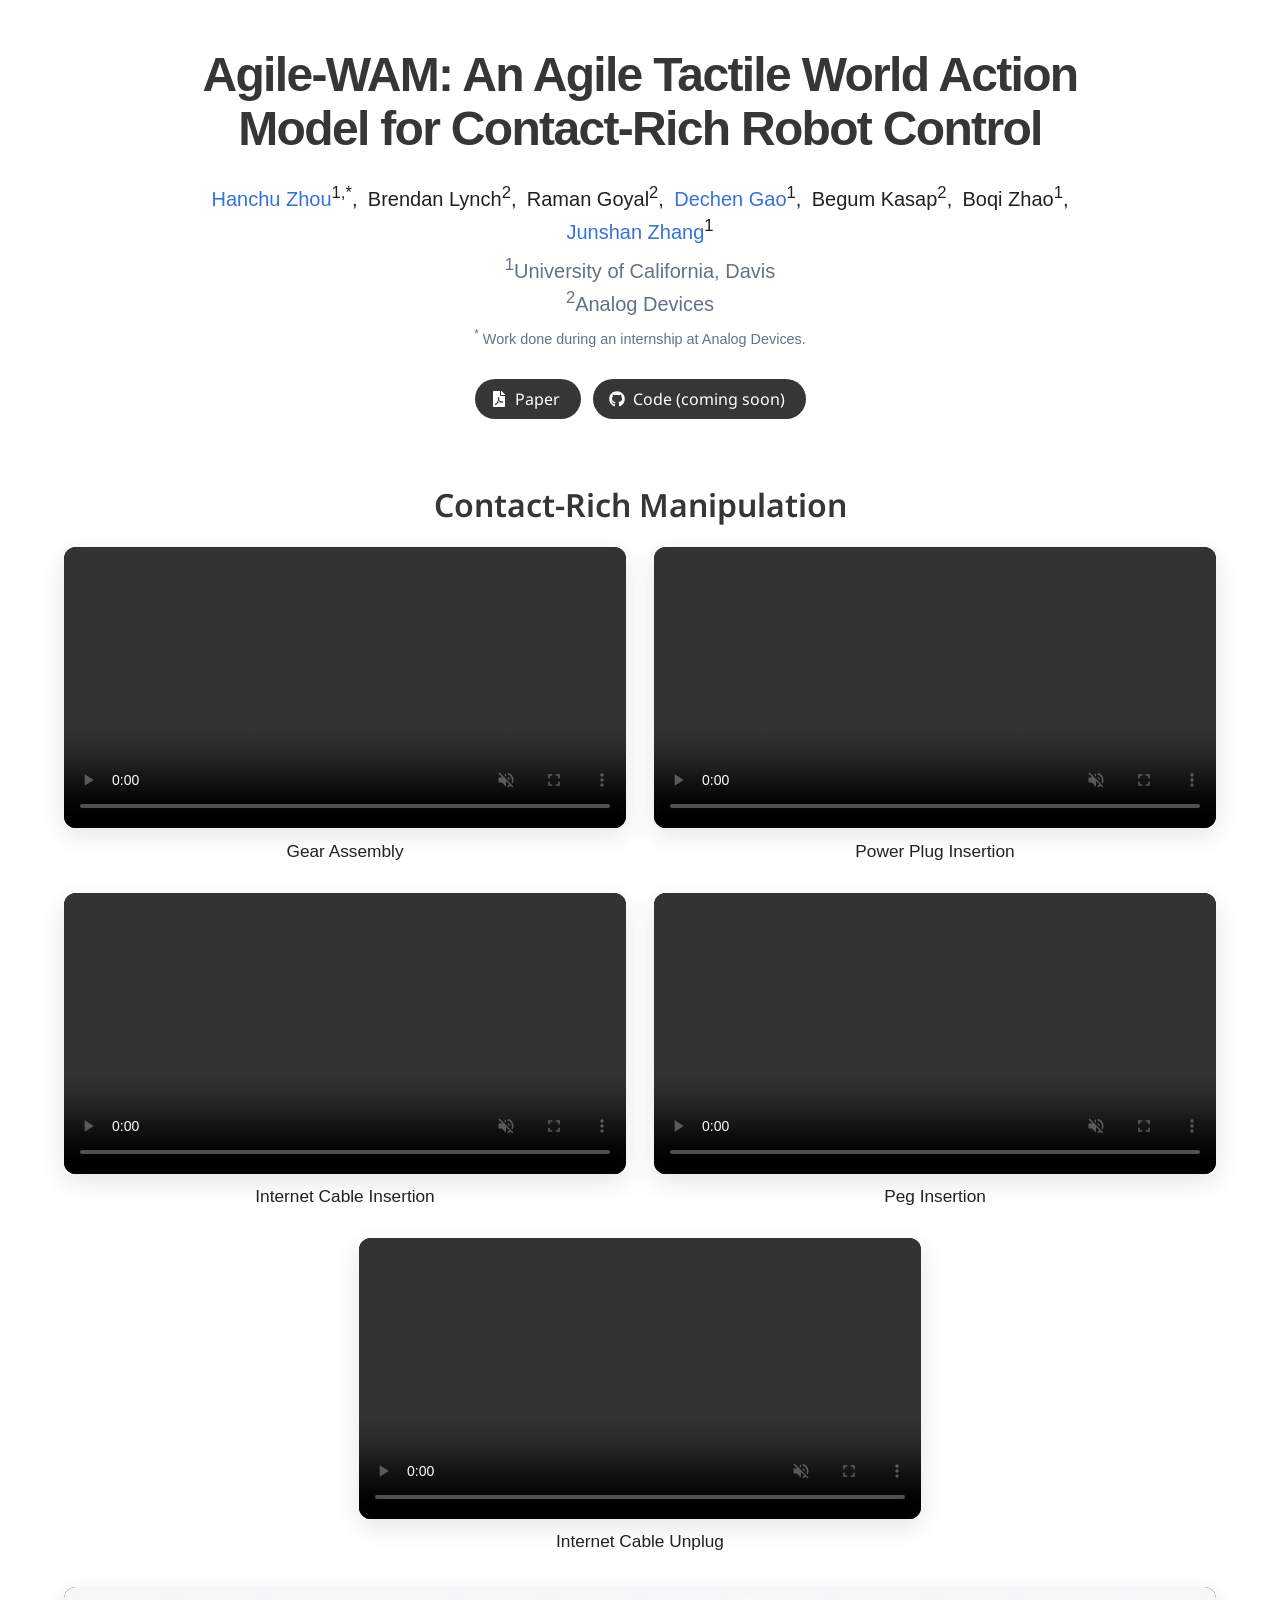
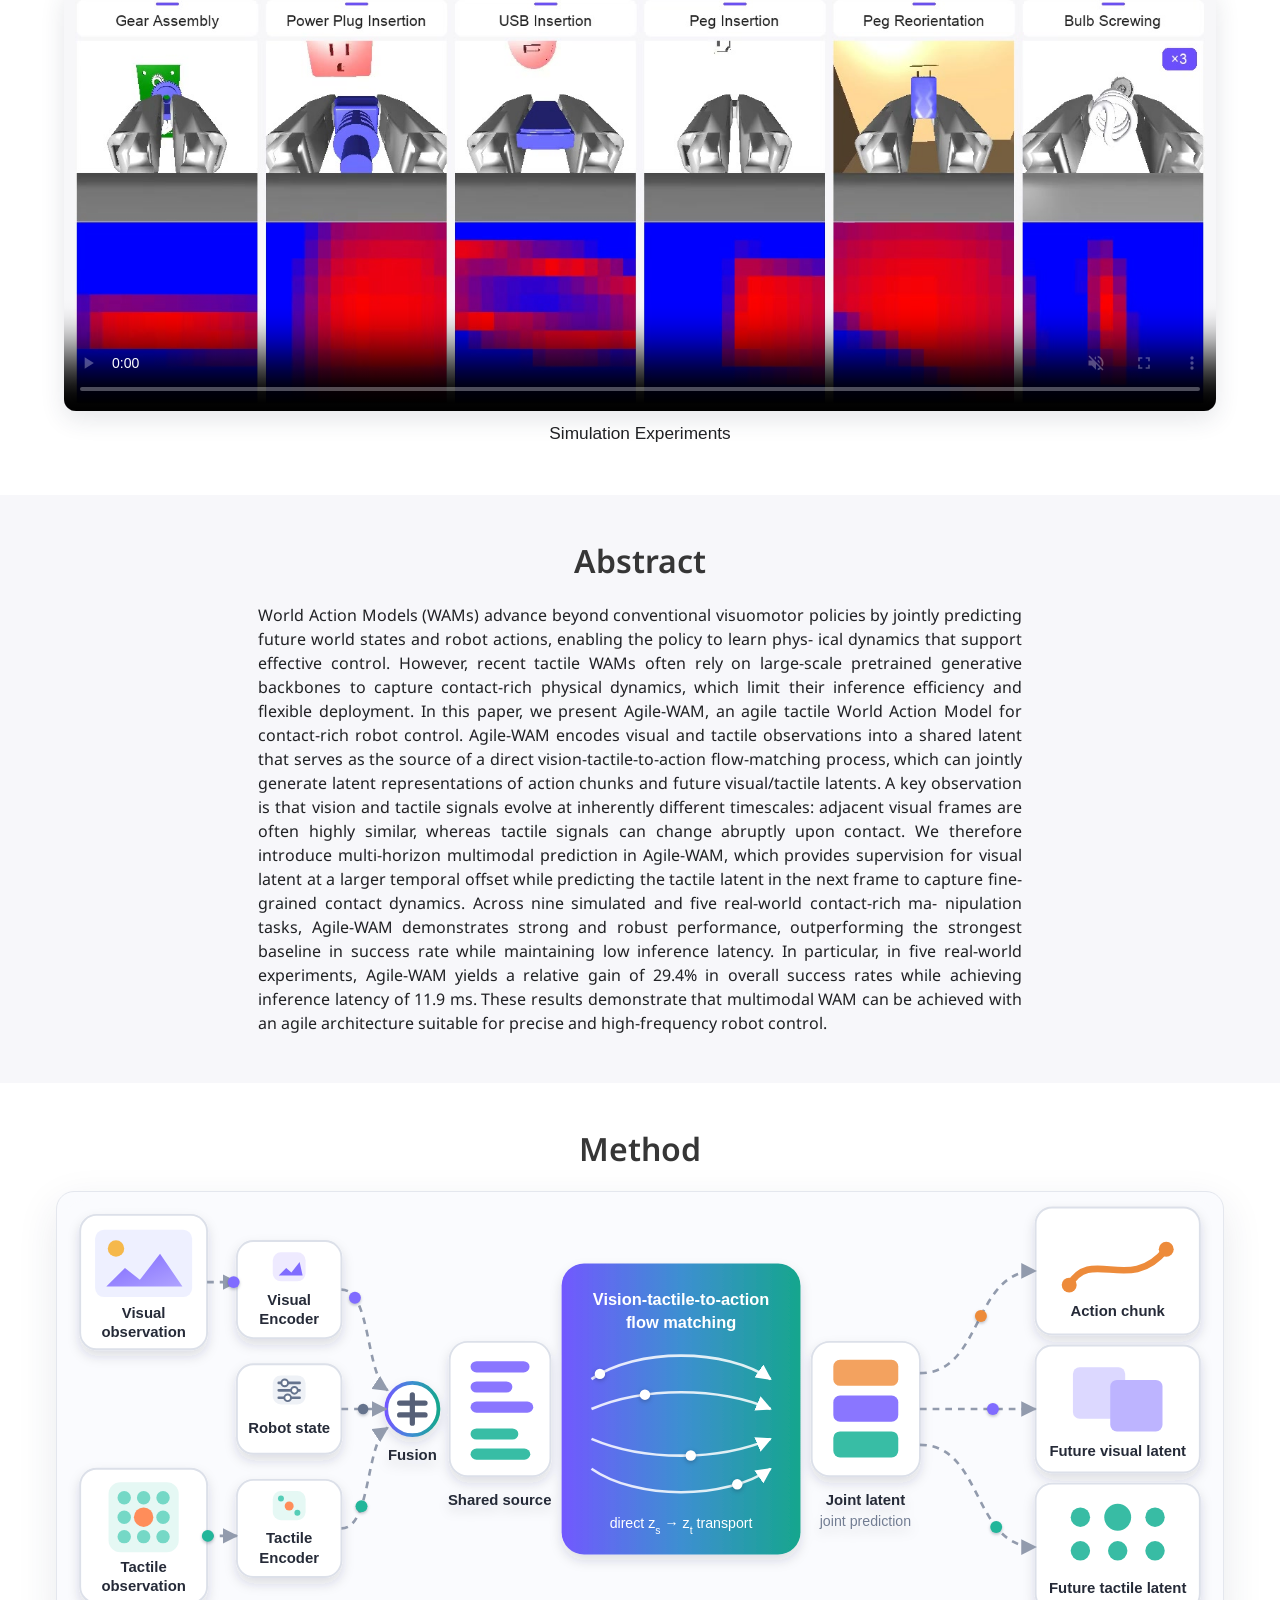
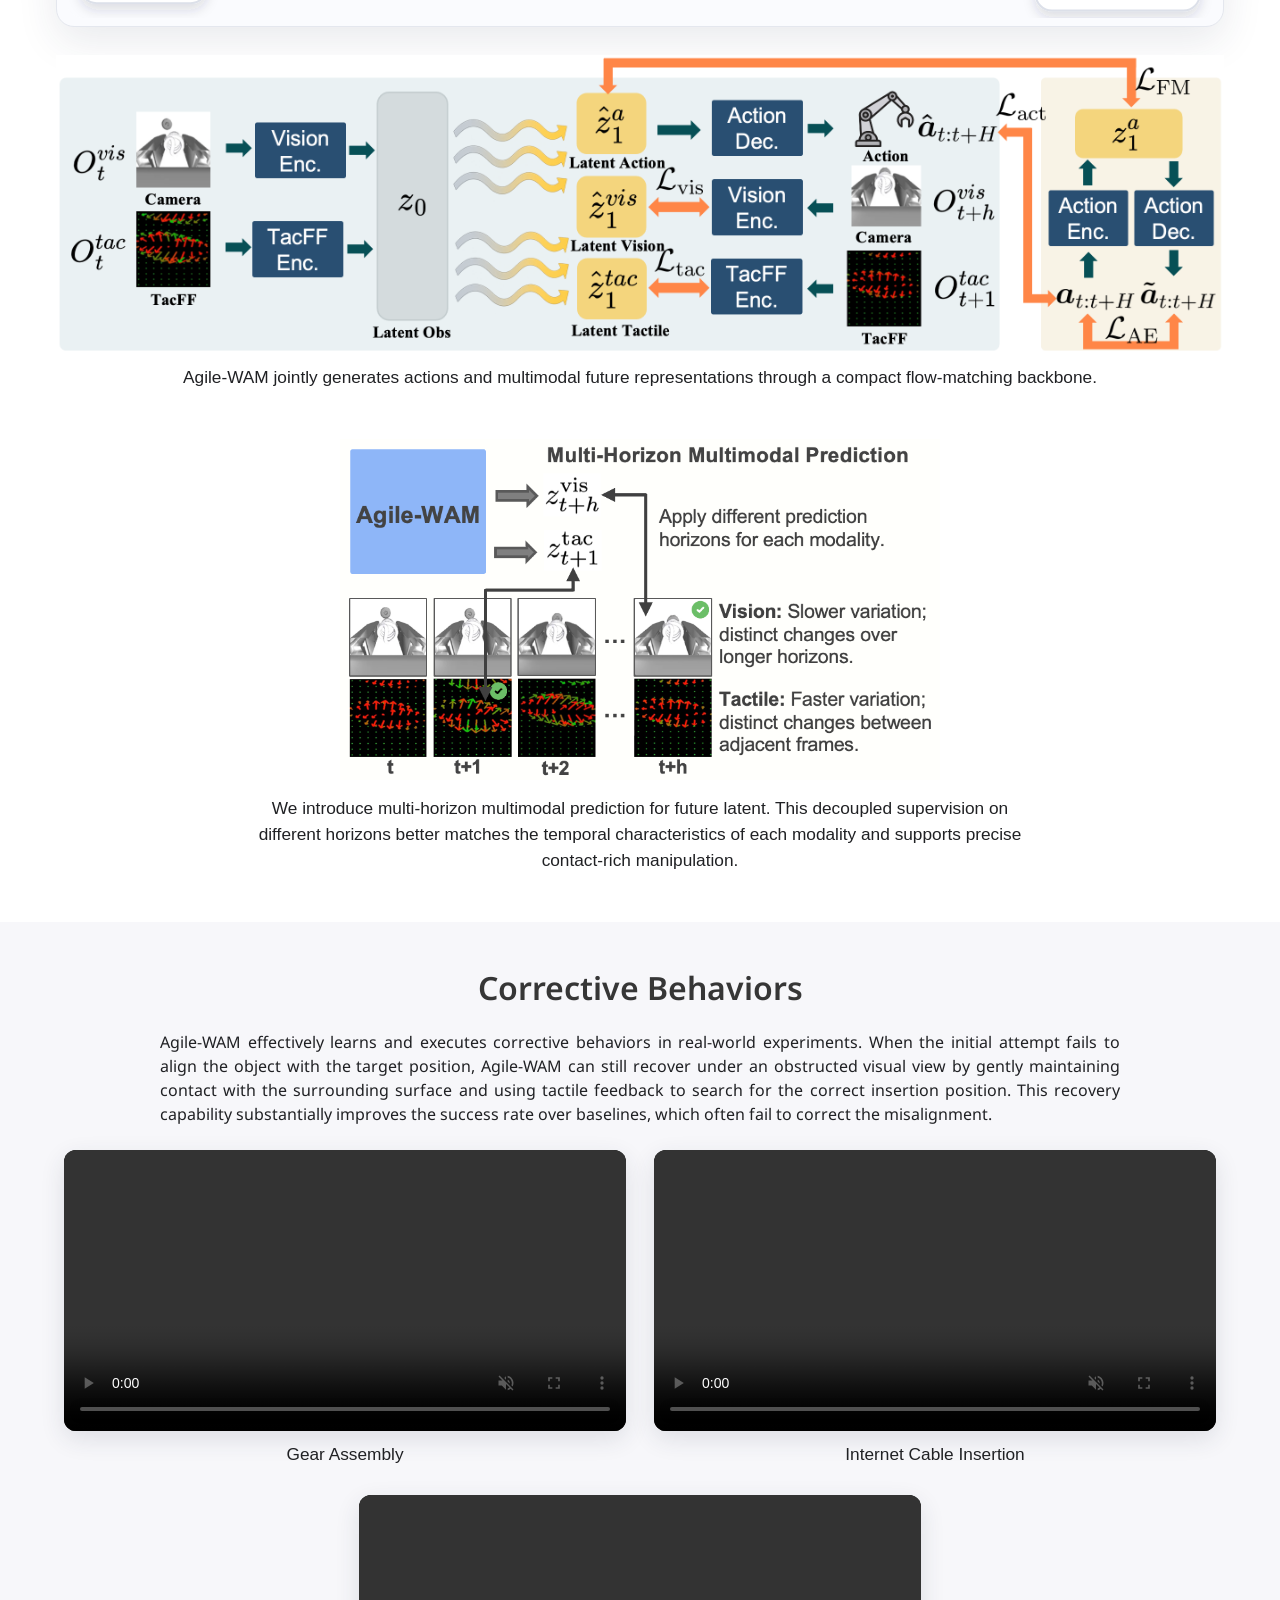
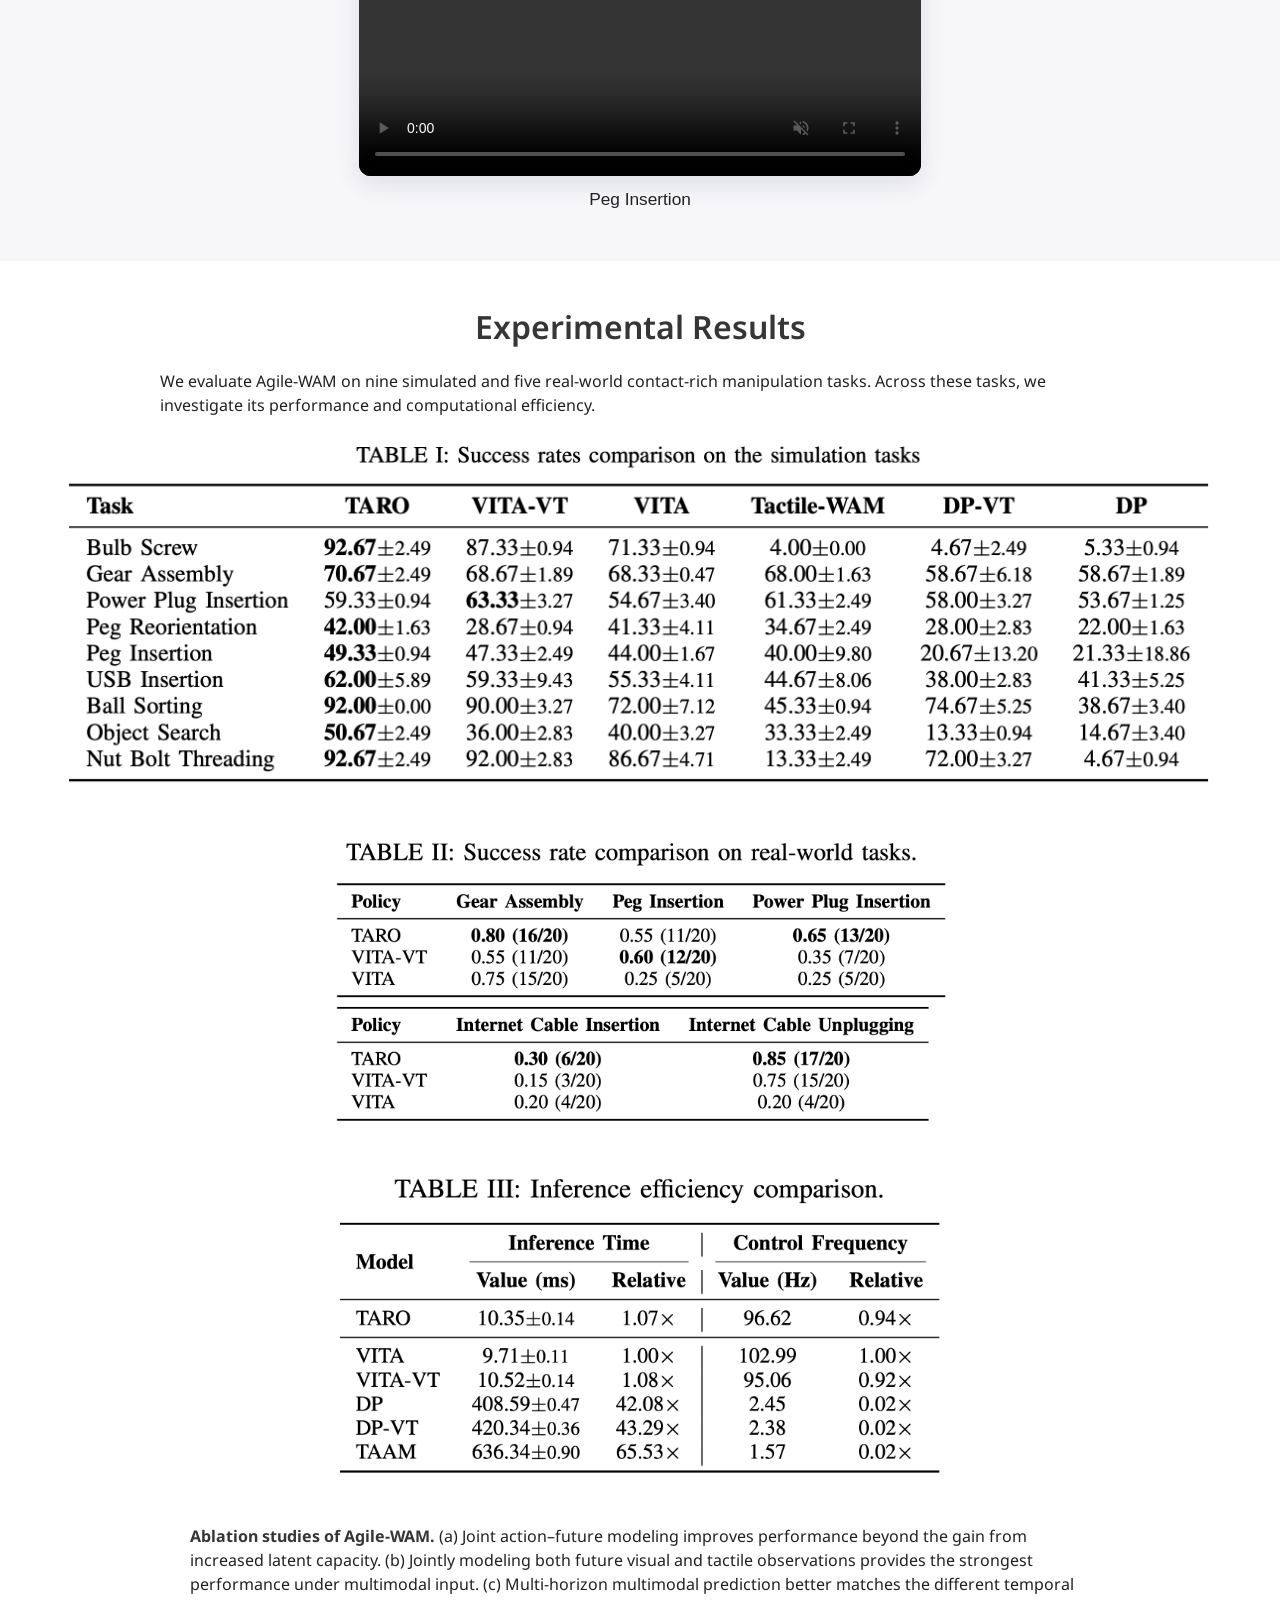
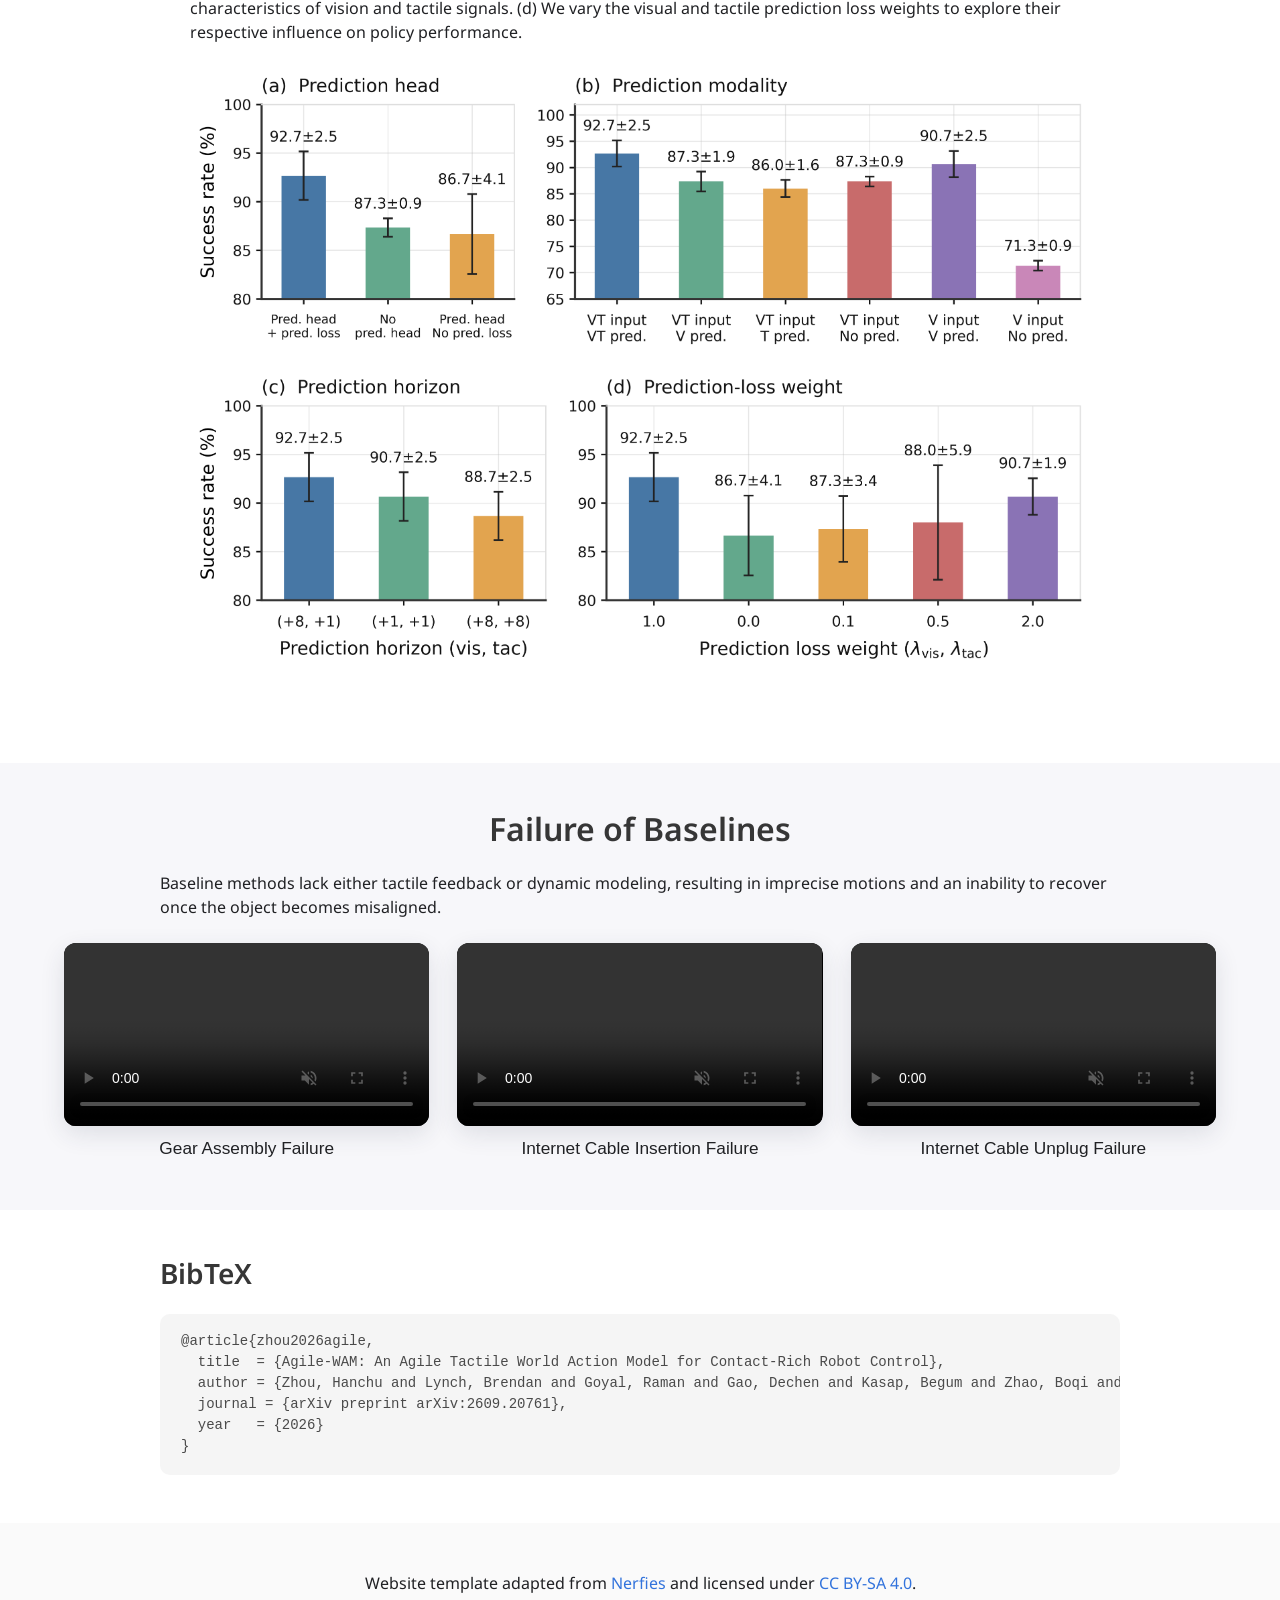
<file: index.html>
<!DOCTYPE html>
<html lang="en">
<head>
  <meta charset="utf-8">
  <meta name="description" content="Agile-WAM: An Agile Tactile World Action Model for Contact-Rich Robot Control.">
  <meta name="keywords" content="Agile-WAM, tactile world action model, visuotactile, robot learning">
  <meta name="viewport" content="width=device-width, initial-scale=1">
  <title>Agile-WAM: An Agile Tactile World Action Model for Contact-Rich Robot Control</title>

  <link href="https://fonts.googleapis.com/css?family=Google+Sans|Noto+Sans|Castoro" rel="stylesheet">
  <link rel="stylesheet" href="./static/css/bulma.min.css">
  <link rel="stylesheet" href="./static/css/index.css">
  <link rel="icon" type="image/png" href="./static/images/1692.PNG">
  <script defer src="./static/js/fontawesome.all.min.js"></script>
</head>
<body>
  <section class="hero">
    <div class="hero-body">
      <div class="container is-max-desktop">
        <div class="columns is-centered">
          <div class="column has-text-centered">
            <h1 class="title is-1 publication-title">
              <span class="title-brand">Agile-WAM:</span>
              An Agile Tactile World Action Model for Contact-Rich Robot Control
            </h1>

            <div class="is-size-5 publication-authors">
              <span class="author-block"><a href="https://hanchuzhou.github.io/">Hanchu Zhou</a><sup>1,*</sup>,</span>
              <span class="author-block">Brendan Lynch<sup>2</sup>,</span>
              <span class="author-block">Raman Goyal<sup>2</sup>,</span>
              <span class="author-block"><a href="https://gaodechen.github.io/">Dechen Gao</a><sup>1</sup>,</span>
              <span class="author-block">Begum Kasap<sup>2</sup>,</span>
              <span class="author-block">Boqi Zhao<sup>1</sup>,</span>
              <span class="author-block"><a href="https://faculty.engineering.ucdavis.edu/jzhang/">Junshan Zhang</a><sup>1</sup></span>
            </div>
            <div class="is-size-5 publication-authors affiliation-block">
              <span class="author-block"><sup>1</sup>University of California, Davis</span><br>
              <span class="author-block"><sup>2</sup>Analog Devices</span><br>
              <span class="author-block internship-note"><sup>*</sup> Work done during an internship at Analog Devices.</span>
            </div>

            <div class="publication-links">
              <span class="link-block">
                <a href="https://arxiv.org/pdf/2609.20761" class="button is-normal is-rounded is-dark"
                   aria-label="Paper PDF on arXiv">
                  <span class="icon"><i class="fas fa-file-pdf"></i></span>
                  <span>Paper</span>
                </a>
              </span>
              <span class="link-block">
                <a class="button is-normal is-rounded is-dark" aria-label="Code coming soon">
                  <span class="icon"><i class="fab fa-github"></i></span>
                  <span>Code (coming soon)</span>
                </a>
              </span>
            </div>
          </div>
        </div>
      </div>
    </div>
  </section>

  <section class="section contact-rich-section">
    <div class="container is-widescreen">
      <h2 class="title is-3 has-text-centered">Contact-Rich Manipulation</h2>
      <div class="task-video-grid">
        <figure class="task-video-card">
          <video controls autoplay muted loop playsinline preload="metadata">
            <source src="./static/images/gear_assembly_middle_tactile.mp4" type="video/mp4">
          </video>
          <figcaption>Gear Assembly</figcaption>
        </figure>
        <figure class="task-video-card">
          <video controls autoplay muted loop playsinline preload="metadata">
            <source src="./static/images/power_plug_insertion_middle_tactile.mp4" type="video/mp4">
          </video>
          <figcaption>Power Plug Insertion</figcaption>
        </figure>
        <figure class="task-video-card">
          <video controls autoplay muted loop playsinline preload="metadata">
            <source src="./static/images/internet_cable_insertion_middle_tactile.mp4" type="video/mp4">
          </video>
          <figcaption>Internet Cable Insertion</figcaption>
        </figure>
        <figure class="task-video-card">
          <video controls autoplay muted loop playsinline preload="metadata">
            <source src="./static/images/peg_insertion_middle_tactile.mp4" type="video/mp4">
          </video>
          <figcaption>Peg Insertion</figcaption>
        </figure>
        <figure class="task-video-card">
          <video controls autoplay muted loop playsinline preload="metadata">
            <source src="./static/images/internet_cable_unplug_middle_tactile.mp4" type="video/mp4">
          </video>
          <figcaption>Internet Cable Unplug</figcaption>
        </figure>
      </div>
      <figure class="task-video-card simulation-video-card">
        <video controls autoplay muted loop playsinline preload="metadata"
               poster="./static/images/simulation_experiments.jpg"
               aria-label="Six simulation tasks with both stacked views. Bulb Screwing plays at three times speed.">
          <source src="./static/images/simulation_experiments.mp4" type="video/mp4">
        </video>
        <figcaption>Simulation Experiments</figcaption>
      </figure>
    </div>
  </section>

  <section class="section section-soft">
    <div class="container is-max-desktop">
      <div class="columns is-centered has-text-centered">
        <div class="column is-four-fifths">
          <h2 class="title is-3">Abstract</h2>
          <div class="content has-text-justified">
            <p>
              World Action Models (WAMs) advance beyond
              conventional visuomotor policies by jointly predicting future
              world states and robot actions, enabling the policy to learn phys-
              ical dynamics that support effective control. However, recent
              tactile WAMs often rely on large-scale pretrained generative
              backbones to capture contact-rich physical dynamics, which
              limit their inference efficiency and flexible deployment. In this
              paper, we present Agile-WAM, an agile tactile World Action
              Model for contact-rich robot control. Agile-WAM encodes visual
              and tactile observations into a shared latent that serves as the
              source of a direct vision-tactile-to-action flow-matching process,
              which can jointly generate latent representations of action
              chunks and future visual/tactile latents. A key observation is
              that vision and tactile signals evolve at inherently different
              timescales: adjacent visual frames are often highly similar,
              whereas tactile signals can change abruptly upon contact.
              We therefore introduce multi-horizon multimodal prediction
              in Agile-WAM, which provides supervision for visual latent
              at a larger temporal offset while predicting the tactile latent
              in the next frame to capture fine-grained contact dynamics.
              Across nine simulated and five real-world contact-rich ma-
              nipulation tasks, Agile-WAM demonstrates strong and robust
              performance, outperforming the strongest baseline in success
              rate while maintaining low inference latency. In particular, in
              five real-world experiments, Agile-WAM yields a relative gain of
              29.4% in overall success rates while achieving inference latency
              of 11.9 ms. These results demonstrate that multimodal WAM
              can be achieved with an agile architecture suitable for precise
              and high-frequency robot control.
            </p>
          </div>
        </div>
      </div>
    </div>
  </section>

  <section class="section">
    <div class="container is-fluid framework-shell">
      <h2 class="title is-3 has-text-centered">Method</h2>
      <figure class="method-figure">
        <div class="framework-container">
          <object class="framework-diagram" data="./static/images/taro_framework.svg" type="image/svg+xml"
                  aria-label="Animated diagram of the Agile-WAM framework">
            Agile-WAM framework: visual and tactile observations are encoded and fused into a shared
            source latent, transformed through flow matching, and decoded or supervised as action,
            future visual, and future tactile targets.
          </object>
        </div>
        <img class="tactile-framework-diagram" src="./static/images/tac_framework.png"
             alt="Tactile framework architecture">
        <figcaption>
          Agile-WAM jointly generates actions and multimodal future representations through a compact flow-matching backbone.
        </figcaption>
      </figure>
      <figure class="method-figure multi-horizon-figure">
        <img src="./static/images/multi-horizon.png"
             alt="Multi-horizon multimodal prediction for visual and tactile observations">
        <figcaption>
          We introduce multi-horizon multimodal prediction for future latent. This decoupled supervision on different horizons better matches the temporal characteristics
          of each modality and supports precise contact-rich manipulation.
        </figcaption>
      </figure>
    </div>
  </section>

  <section class="section section-soft">
    <div class="container is-widescreen">
      <h2 class="title is-3 has-text-centered">Corrective Behaviors</h2>
      <div class="content has-text-justified corrective-copy">
        <p>
          Agile-WAM effectively learns and executes corrective behaviors in real-world experiments.
          When the initial attempt fails to align the object with the target position, Agile-WAM can
          still recover under an obstructed visual view by gently maintaining contact with the
          surrounding surface and using tactile feedback to search for the correct insertion
          position. This recovery capability substantially improves the success rate over
          baselines, which often fail to correct the misalignment.
        </p>
      </div>
      <div class="corrective-video-grid">
        <figure class="task-video-card">
          <video controls autoplay muted loop playsinline preload="metadata">
            <source src="./static/images/gear_box_recovery_corrective.mp4" type="video/mp4">
          </video>
          <figcaption>Gear Assembly</figcaption>
        </figure>
        <figure class="task-video-card">
          <video controls autoplay muted loop playsinline preload="metadata">
            <source src="./static/images/internet_cable_insertion_corrective.mp4" type="video/mp4">
          </video>
          <figcaption>Internet Cable Insertion</figcaption>
        </figure>
        <figure class="task-video-card">
          <video controls autoplay muted loop playsinline preload="metadata">
            <source src="./static/images/peg_insertion_corrective.mp4" type="video/mp4">
          </video>
          <figcaption>Peg Insertion</figcaption>
        </figure>
      </div>
    </div>
  </section>

  <section class="section">
    <div class="container is-widescreen">
      <h2 class="title is-3 has-text-centered">Experimental Results</h2>
      <div class="content results-copy">
        <p>
          We evaluate Agile-WAM on nine simulated and five real-world contact-rich
          manipulation tasks. Across these tasks, we investigate its performance and computational efficiency.
        </p>
      </div>
      <figure class="results-figure">
        <img src="./static/images/sim sc.png"
             alt="Simulation success-rate comparison">
      </figure>
      <figure class="results-figure small-results-figure">
        <img src="./static/images/real sc.png"
             alt="Real-world success-rate comparison">
      </figure>
      <figure class="results-figure small-results-figure">
        <img src="./static/images/efficiency.png"
             alt="Inference efficiency comparison">
      </figure>
      <div class="content ablation-copy">
        <p>
          <strong>Ablation studies of Agile-WAM.</strong>
          (a) Joint action&ndash;future modeling improves performance beyond the gain from increased latent capacity.
          (b) Jointly modeling both future visual and tactile observations provides the strongest performance under multimodal input.
          (c) Multi-horizon multimodal prediction better matches the different temporal characteristics of vision and tactile signals.
          (d) We vary the visual and tactile prediction loss weights to explore their respective influence on policy performance.
        </p>
      </div>
      <figure class="results-figure ablation-results-figure">
        <img src="./static/images/ablation_combined.png"
             alt="Combined ablation study results">
      </figure>
    </div>
  </section>

  <section class="section section-soft">
    <div class="container is-widescreen">
      <h2 class="title is-3 has-text-centered">Failure of Baselines</h2>
      <div class="content failure-copy">
        <p>
          Baseline methods lack either tactile feedback or dynamic modeling, resulting in imprecise
          motions and an inability to recover once the object becomes misaligned.
        </p>
      </div>
      <div class="failure-video-grid">
        <figure class="task-video-card">
          <video controls autoplay muted loop playsinline preload="metadata">
            <source src="./static/images/gear_assembly_failure.mp4" type="video/mp4">
          </video>
          <figcaption>Gear Assembly Failure</figcaption>
        </figure>
        <figure class="task-video-card">
          <video controls autoplay muted loop playsinline preload="metadata">
            <source src="./static/images/internet_cable_insertion_failure.mp4" type="video/mp4">
          </video>
          <figcaption>Internet Cable Insertion Failure</figcaption>
        </figure>
        <figure class="task-video-card">
          <video controls autoplay muted loop playsinline preload="metadata">
            <source src="./static/images/internet_cable_unplug_failure.mp4" type="video/mp4">
          </video>
          <figcaption>Internet Cable Unplug Failure</figcaption>
        </figure>
      </div>
    </div>
  </section>

  <section class="section" id="BibTeX">
    <div class="container is-max-desktop content">
      <h2 class="title">BibTeX</h2>
      <pre><code>@article{zhou2026agile,
  title  = {Agile-WAM: An Agile Tactile World Action Model for Contact-Rich Robot Control},
  author = {Zhou, Hanchu and Lynch, Brendan and Goyal, Raman and Gao, Dechen and Kasap, Begum and Zhao, Boqi and Zhang, Junshan},
  journal = {arXiv preprint arXiv:2609.20761},
  year   = {2026}
}</code></pre>
    </div>
  </section>

  <footer class="footer">
    <div class="container">
      <div class="columns is-centered">
        <div class="column is-8">
          <div class="content has-text-centered">
            <p>
              Website template adapted from
              <a href="https://nerfies.github.io">Nerfies</a> and licensed under
              <a rel="license" href="https://creativecommons.org/licenses/by-sa/4.0/">CC BY-SA 4.0</a>.
            </p>
          </div>
        </div>
      </div>
    </div>
  </footer>
</body>
</html>
</file>
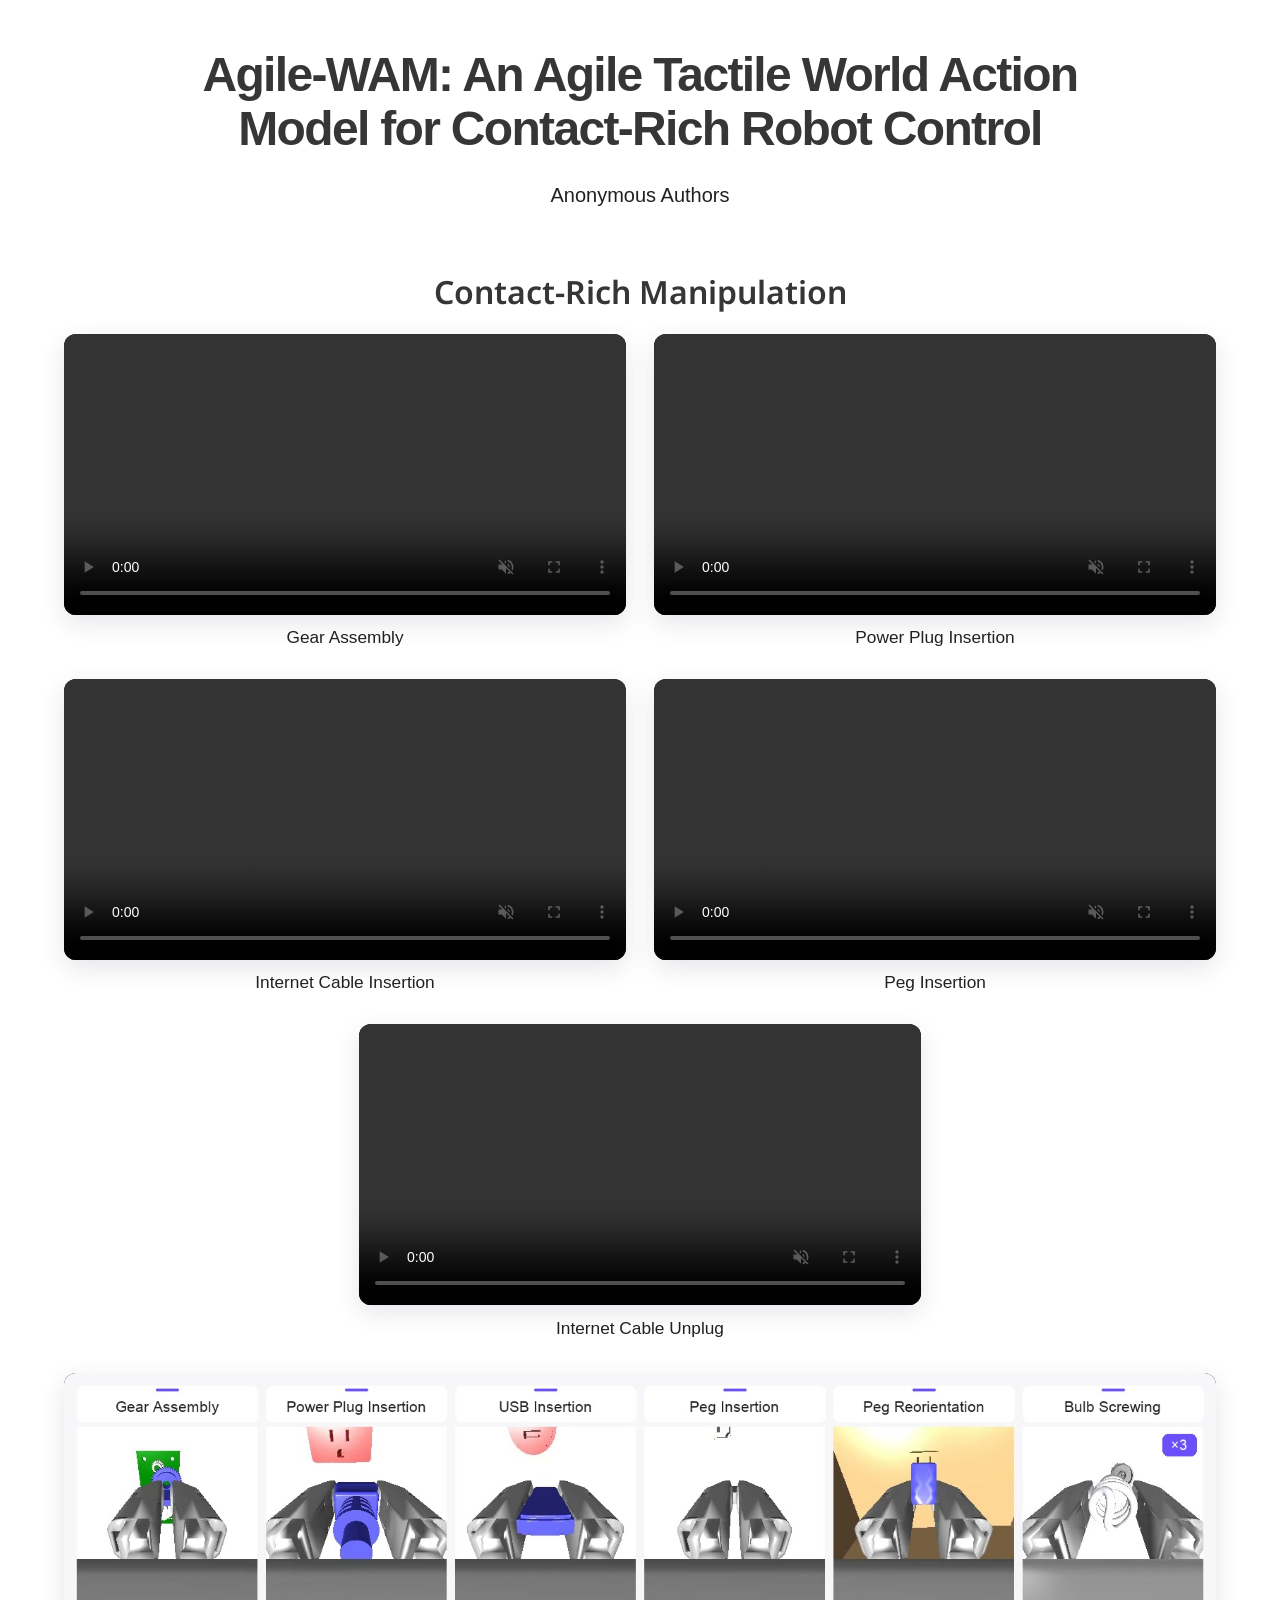
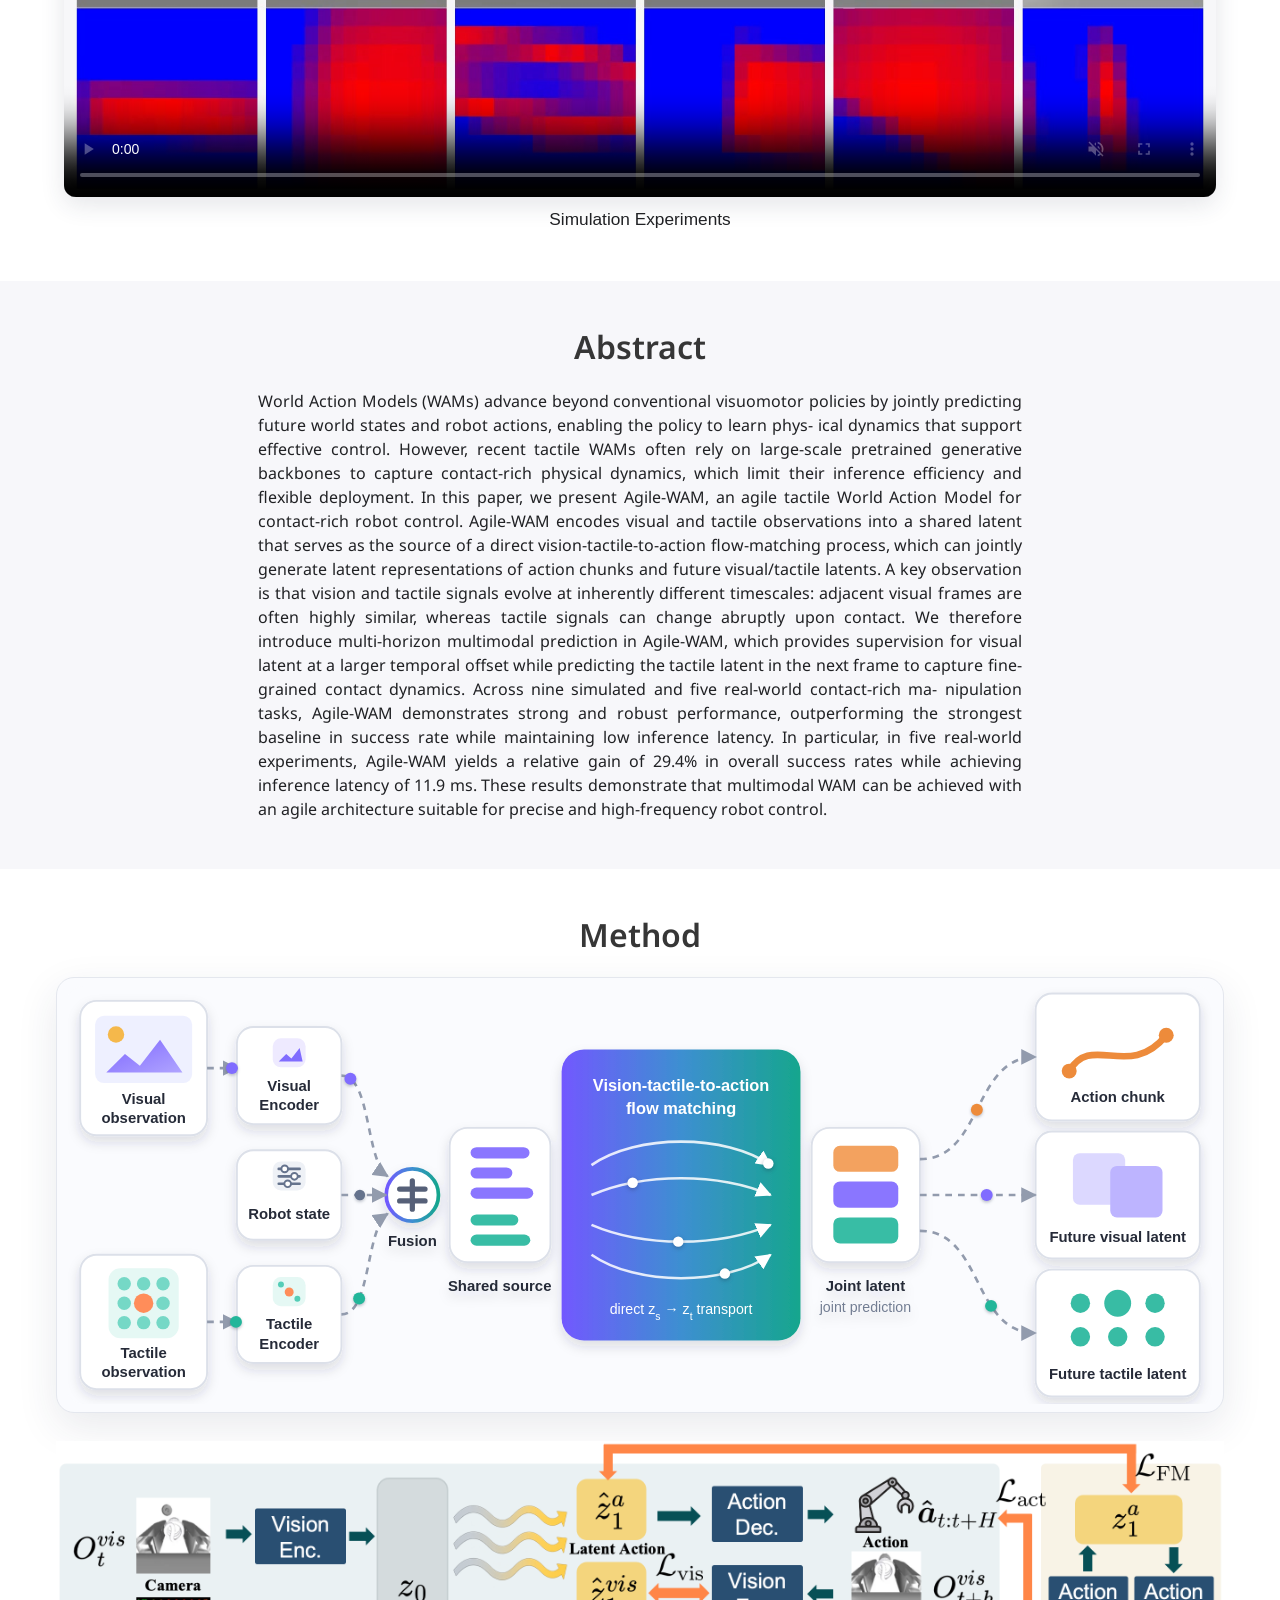
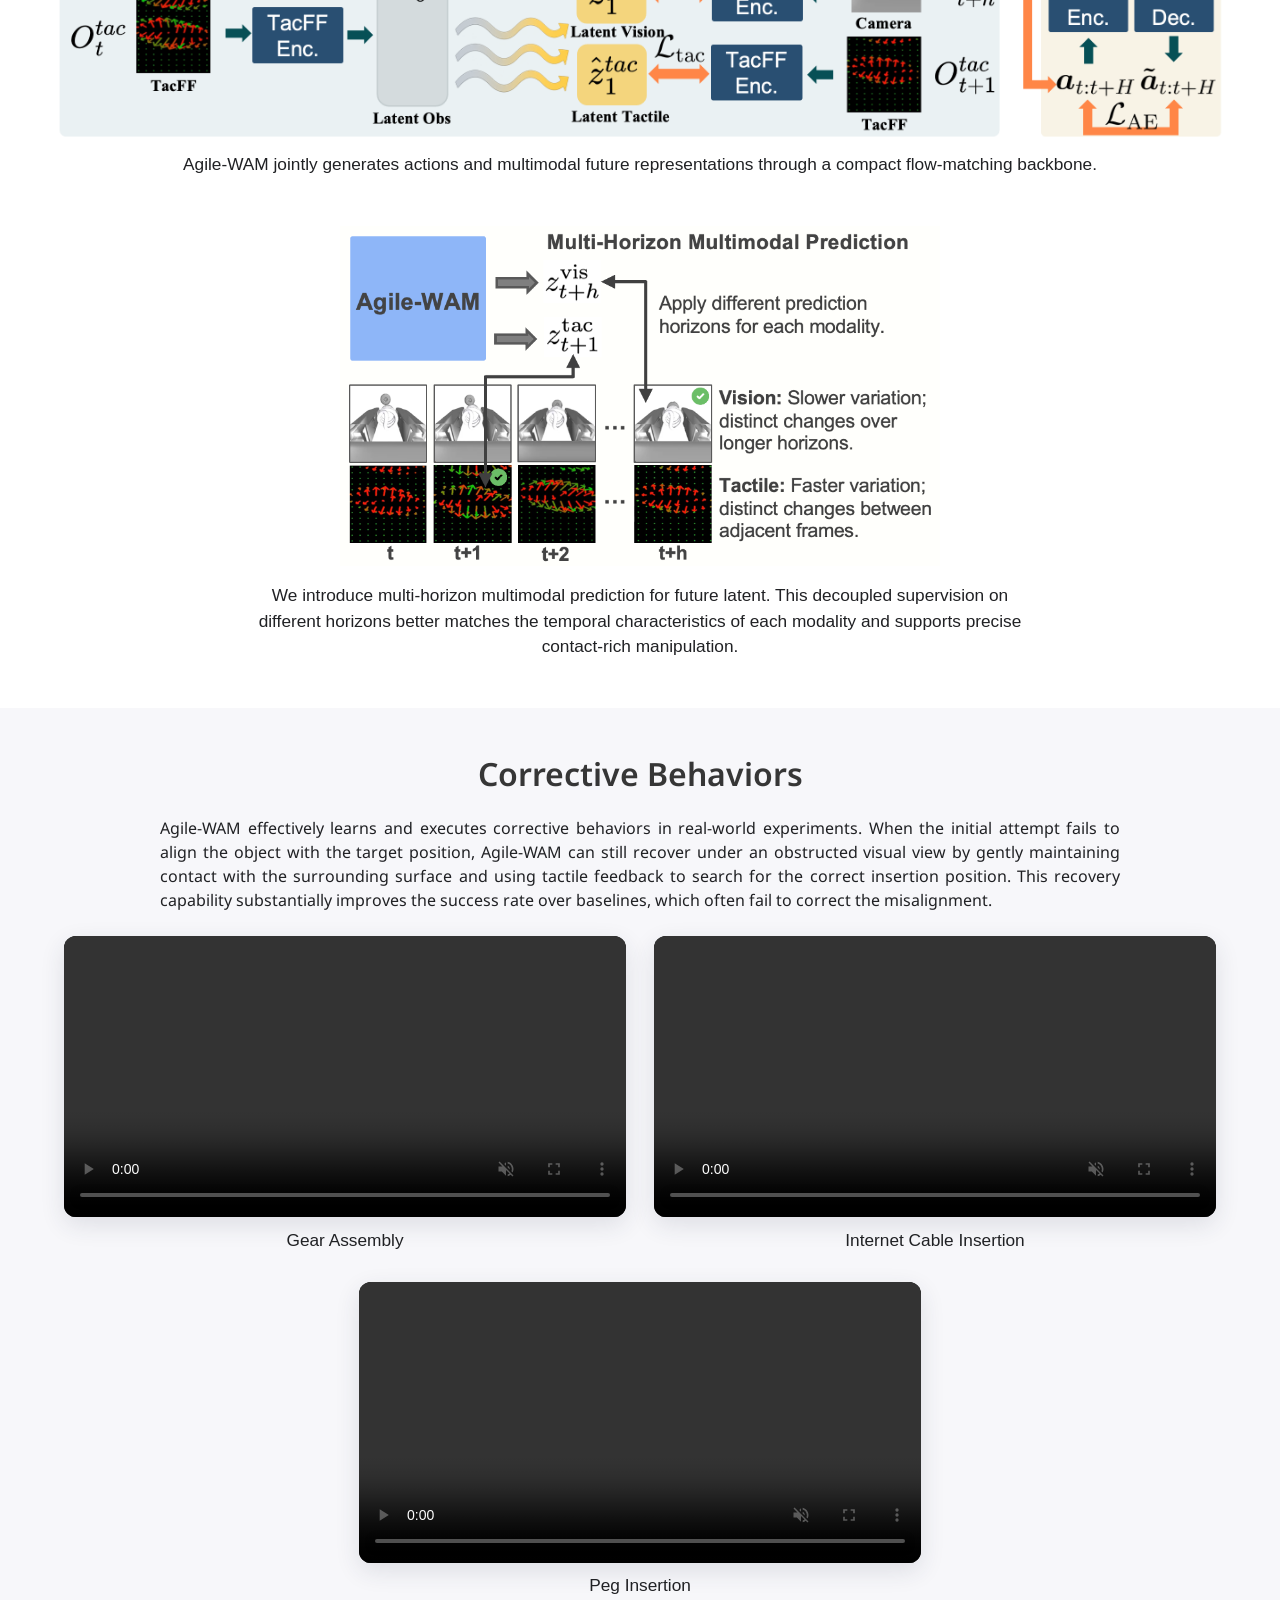
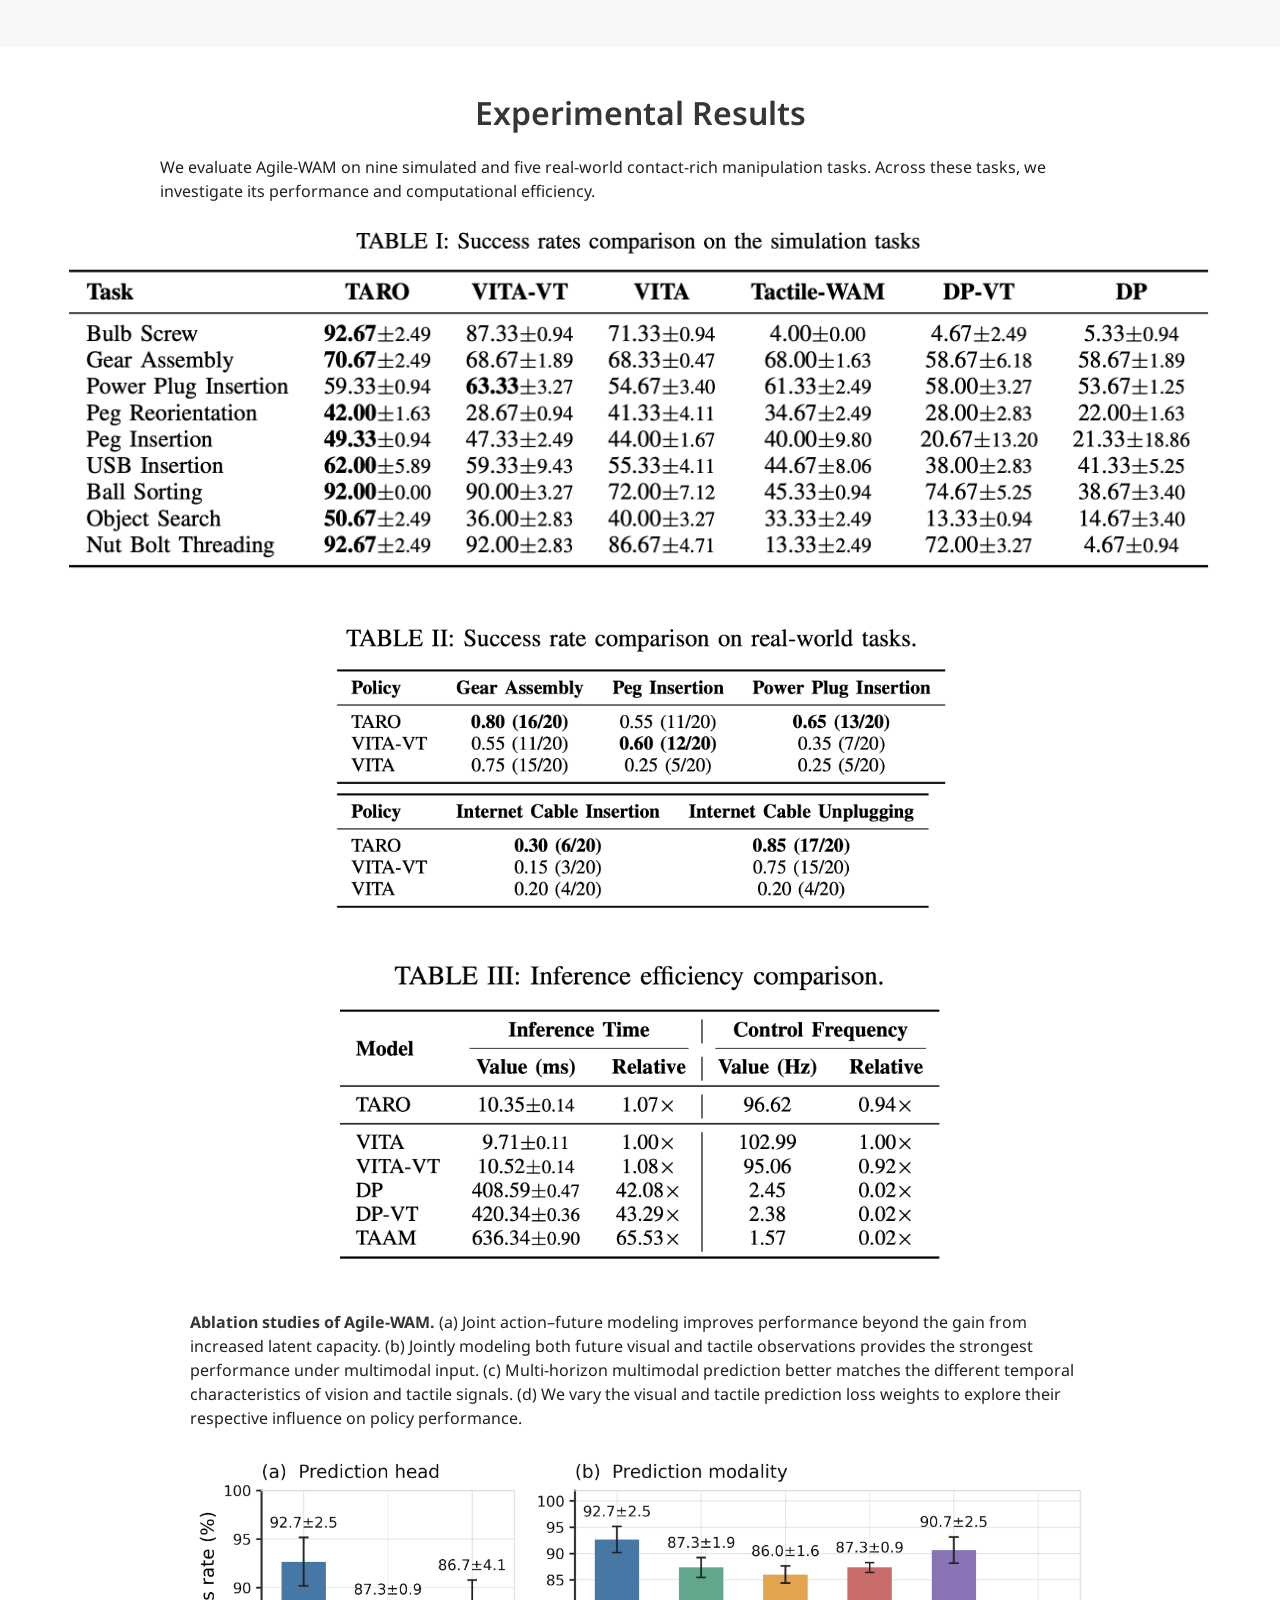
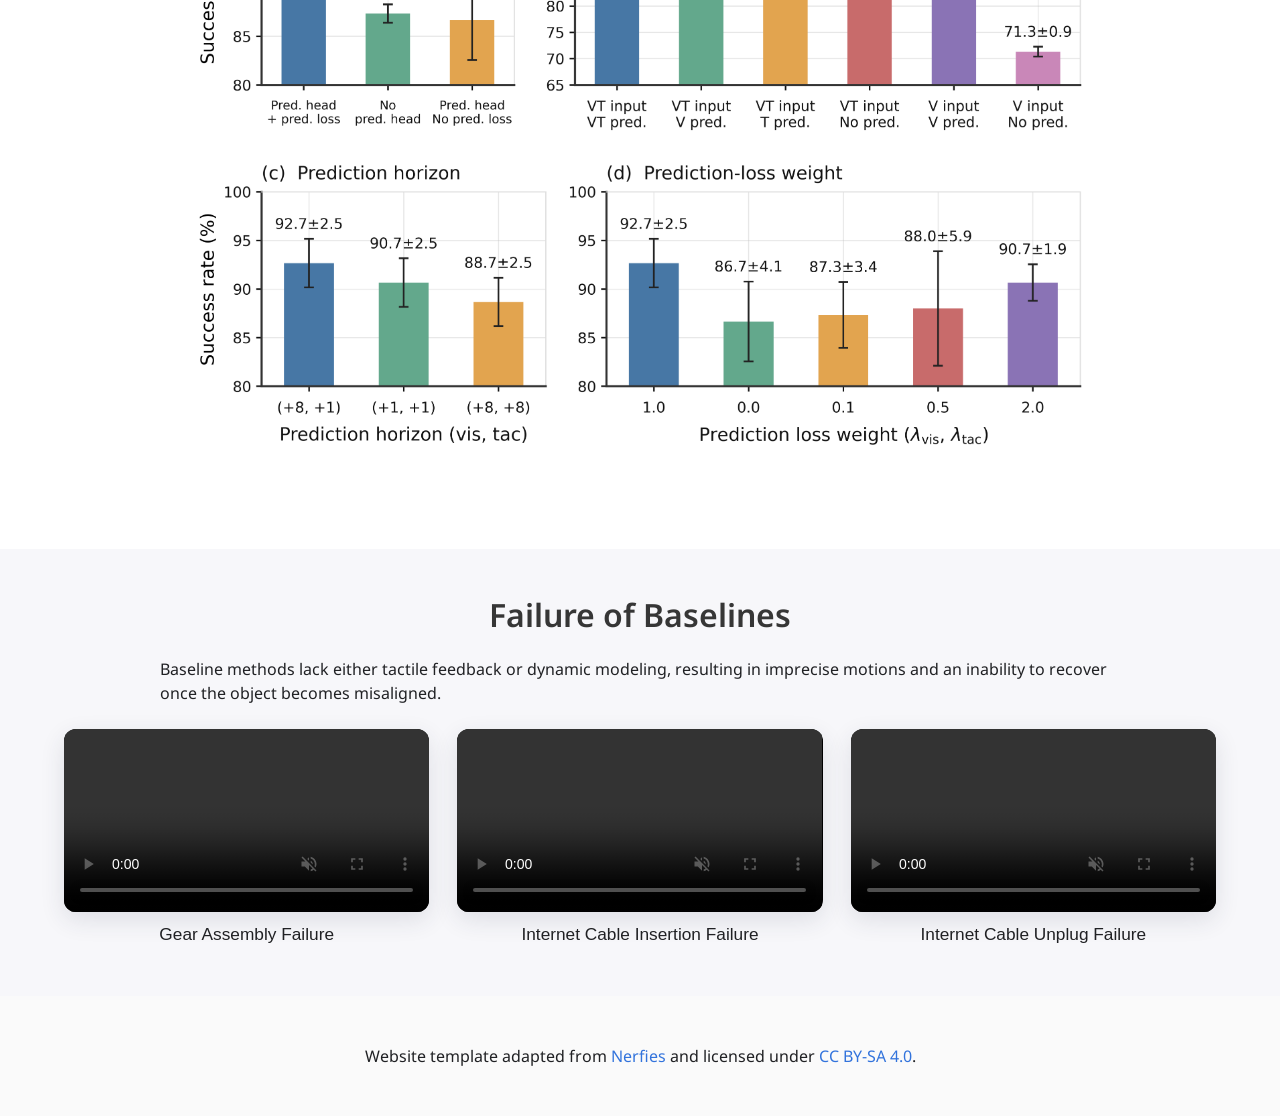
<file: anonymous/index.html>
<!DOCTYPE html>
<!-- Generated by scripts/build-anonymous.rb; do not edit directly. -->
<html lang="en">
<head>
  <meta charset="utf-8">
  <meta name="robots" content="noindex, nofollow, noarchive, nosnippet">
  <meta name="description" content="Agile-WAM: An Agile Tactile World Action Model for Contact-Rich Robot Control.">
  <meta name="keywords" content="Agile-WAM, tactile world action model, visuotactile, robot learning">
  <meta name="viewport" content="width=device-width, initial-scale=1">
  <title>Agile-WAM: An Agile Tactile World Action Model for Contact-Rich Robot Control</title>

  <link href="https://fonts.googleapis.com/css?family=Google+Sans|Noto+Sans|Castoro" rel="stylesheet">
  <link rel="stylesheet" href="../static/css/bulma.min.css">
  <link rel="stylesheet" href="../static/css/index.css">
  <link rel="icon" type="image/png" href="../static/images/1692.PNG">
  <script defer src="../static/js/fontawesome.all.min.js"></script>
</head>
<body>
  <section class="hero">
    <div class="hero-body">
      <div class="container is-max-desktop">
        <div class="columns is-centered">
          <div class="column has-text-centered">
            <h1 class="title is-1 publication-title">
              <span class="title-brand">Agile-WAM:</span>
              An Agile Tactile World Action Model for Contact-Rich Robot Control
            </h1>

            <div class="is-size-5 publication-authors">
              <span class="author-block">Anonymous Authors</span>
            </div>

          </div>
        </div>
      </div>
    </div>
  </section>

  <section class="section contact-rich-section">
    <div class="container is-widescreen">
      <h2 class="title is-3 has-text-centered">Contact-Rich Manipulation</h2>
      <div class="task-video-grid">
        <figure class="task-video-card">
          <video controls autoplay muted loop playsinline preload="metadata">
            <source src="../static/images/gear_assembly_middle_tactile.mp4" type="video/mp4">
          </video>
          <figcaption>Gear Assembly</figcaption>
        </figure>
        <figure class="task-video-card">
          <video controls autoplay muted loop playsinline preload="metadata">
            <source src="../static/images/power_plug_insertion_middle_tactile.mp4" type="video/mp4">
          </video>
          <figcaption>Power Plug Insertion</figcaption>
        </figure>
        <figure class="task-video-card">
          <video controls autoplay muted loop playsinline preload="metadata">
            <source src="../static/images/internet_cable_insertion_middle_tactile.mp4" type="video/mp4">
          </video>
          <figcaption>Internet Cable Insertion</figcaption>
        </figure>
        <figure class="task-video-card">
          <video controls autoplay muted loop playsinline preload="metadata">
            <source src="../static/images/peg_insertion_middle_tactile.mp4" type="video/mp4">
          </video>
          <figcaption>Peg Insertion</figcaption>
        </figure>
        <figure class="task-video-card">
          <video controls autoplay muted loop playsinline preload="metadata">
            <source src="../static/images/internet_cable_unplug_middle_tactile.mp4" type="video/mp4">
          </video>
          <figcaption>Internet Cable Unplug</figcaption>
        </figure>
      </div>
      <figure class="task-video-card simulation-video-card">
        <video controls autoplay muted loop playsinline preload="metadata"
               poster="../static/images/simulation_experiments.jpg"
               aria-label="Six simulation tasks with both stacked views. Bulb Screwing plays at three times speed.">
          <source src="../static/images/simulation_experiments.mp4" type="video/mp4">
        </video>
        <figcaption>Simulation Experiments</figcaption>
      </figure>
    </div>
  </section>

  <section class="section section-soft">
    <div class="container is-max-desktop">
      <div class="columns is-centered has-text-centered">
        <div class="column is-four-fifths">
          <h2 class="title is-3">Abstract</h2>
          <div class="content has-text-justified">
            <p>
              World Action Models (WAMs) advance beyond
              conventional visuomotor policies by jointly predicting future
              world states and robot actions, enabling the policy to learn phys-
              ical dynamics that support effective control. However, recent
              tactile WAMs often rely on large-scale pretrained generative
              backbones to capture contact-rich physical dynamics, which
              limit their inference efficiency and flexible deployment. In this
              paper, we present Agile-WAM, an agile tactile World Action
              Model for contact-rich robot control. Agile-WAM encodes visual
              and tactile observations into a shared latent that serves as the
              source of a direct vision-tactile-to-action flow-matching process,
              which can jointly generate latent representations of action
              chunks and future visual/tactile latents. A key observation is
              that vision and tactile signals evolve at inherently different
              timescales: adjacent visual frames are often highly similar,
              whereas tactile signals can change abruptly upon contact.
              We therefore introduce multi-horizon multimodal prediction
              in Agile-WAM, which provides supervision for visual latent
              at a larger temporal offset while predicting the tactile latent
              in the next frame to capture fine-grained contact dynamics.
              Across nine simulated and five real-world contact-rich ma-
              nipulation tasks, Agile-WAM demonstrates strong and robust
              performance, outperforming the strongest baseline in success
              rate while maintaining low inference latency. In particular, in
              five real-world experiments, Agile-WAM yields a relative gain of
              29.4% in overall success rates while achieving inference latency
              of 11.9 ms. These results demonstrate that multimodal WAM
              can be achieved with an agile architecture suitable for precise
              and high-frequency robot control.
            </p>
          </div>
        </div>
      </div>
    </div>
  </section>

  <section class="section">
    <div class="container is-fluid framework-shell">
      <h2 class="title is-3 has-text-centered">Method</h2>
      <figure class="method-figure">
        <div class="framework-container">
          <object class="framework-diagram" data="../static/images/taro_framework.svg" type="image/svg+xml"
                  aria-label="Animated diagram of the Agile-WAM framework">
            Agile-WAM framework: visual and tactile observations are encoded and fused into a shared
            source latent, transformed through flow matching, and decoded or supervised as action,
            future visual, and future tactile targets.
          </object>
        </div>
        <img class="tactile-framework-diagram" src="../static/images/tac_framework.png"
             alt="Tactile framework architecture">
        <figcaption>
          Agile-WAM jointly generates actions and multimodal future representations through a compact flow-matching backbone.
        </figcaption>
      </figure>
      <figure class="method-figure multi-horizon-figure">
        <img src="../static/images/multi-horizon.png"
             alt="Multi-horizon multimodal prediction for visual and tactile observations">
        <figcaption>
          We introduce multi-horizon multimodal prediction for future latent. This decoupled supervision on different horizons better matches the temporal characteristics
          of each modality and supports precise contact-rich manipulation.
        </figcaption>
      </figure>
    </div>
  </section>

  <section class="section section-soft">
    <div class="container is-widescreen">
      <h2 class="title is-3 has-text-centered">Corrective Behaviors</h2>
      <div class="content has-text-justified corrective-copy">
        <p>
          Agile-WAM effectively learns and executes corrective behaviors in real-world experiments.
          When the initial attempt fails to align the object with the target position, Agile-WAM can
          still recover under an obstructed visual view by gently maintaining contact with the
          surrounding surface and using tactile feedback to search for the correct insertion
          position. This recovery capability substantially improves the success rate over
          baselines, which often fail to correct the misalignment.
        </p>
      </div>
      <div class="corrective-video-grid">
        <figure class="task-video-card">
          <video controls autoplay muted loop playsinline preload="metadata">
            <source src="../static/images/gear_box_recovery_corrective.mp4" type="video/mp4">
          </video>
          <figcaption>Gear Assembly</figcaption>
        </figure>
        <figure class="task-video-card">
          <video controls autoplay muted loop playsinline preload="metadata">
            <source src="../static/images/internet_cable_insertion_corrective.mp4" type="video/mp4">
          </video>
          <figcaption>Internet Cable Insertion</figcaption>
        </figure>
        <figure class="task-video-card">
          <video controls autoplay muted loop playsinline preload="metadata">
            <source src="../static/images/peg_insertion_corrective.mp4" type="video/mp4">
          </video>
          <figcaption>Peg Insertion</figcaption>
        </figure>
      </div>
    </div>
  </section>

  <section class="section">
    <div class="container is-widescreen">
      <h2 class="title is-3 has-text-centered">Experimental Results</h2>
      <div class="content results-copy">
        <p>
          We evaluate Agile-WAM on nine simulated and five real-world contact-rich
          manipulation tasks. Across these tasks, we investigate its performance and computational efficiency.
        </p>
      </div>
      <figure class="results-figure">
        <img src="../static/images/sim sc.png"
             alt="Simulation success-rate comparison">
      </figure>
      <figure class="results-figure small-results-figure">
        <img src="../static/images/real sc.png"
             alt="Real-world success-rate comparison">
      </figure>
      <figure class="results-figure small-results-figure">
        <img src="../static/images/efficiency.png"
             alt="Inference efficiency comparison">
      </figure>
      <div class="content ablation-copy">
        <p>
          <strong>Ablation studies of Agile-WAM.</strong>
          (a) Joint action&ndash;future modeling improves performance beyond the gain from increased latent capacity.
          (b) Jointly modeling both future visual and tactile observations provides the strongest performance under multimodal input.
          (c) Multi-horizon multimodal prediction better matches the different temporal characteristics of vision and tactile signals.
          (d) We vary the visual and tactile prediction loss weights to explore their respective influence on policy performance.
        </p>
      </div>
      <figure class="results-figure ablation-results-figure">
        <img src="../static/images/ablation_combined.png"
             alt="Combined ablation study results">
      </figure>
    </div>
  </section>

  <section class="section section-soft">
    <div class="container is-widescreen">
      <h2 class="title is-3 has-text-centered">Failure of Baselines</h2>
      <div class="content failure-copy">
        <p>
          Baseline methods lack either tactile feedback or dynamic modeling, resulting in imprecise
          motions and an inability to recover once the object becomes misaligned.
        </p>
      </div>
      <div class="failure-video-grid">
        <figure class="task-video-card">
          <video controls autoplay muted loop playsinline preload="metadata">
            <source src="../static/images/gear_assembly_failure.mp4" type="video/mp4">
          </video>
          <figcaption>Gear Assembly Failure</figcaption>
        </figure>
        <figure class="task-video-card">
          <video controls autoplay muted loop playsinline preload="metadata">
            <source src="../static/images/internet_cable_insertion_failure.mp4" type="video/mp4">
          </video>
          <figcaption>Internet Cable Insertion Failure</figcaption>
        </figure>
        <figure class="task-video-card">
          <video controls autoplay muted loop playsinline preload="metadata">
            <source src="../static/images/internet_cable_unplug_failure.mp4" type="video/mp4">
          </video>
          <figcaption>Internet Cable Unplug Failure</figcaption>
        </figure>
      </div>
    </div>
  </section>


  <footer class="footer">
    <div class="container">
      <div class="columns is-centered">
        <div class="column is-8">
          <div class="content has-text-centered">
            <p>
              Website template adapted from
              <a href="https://nerfies.github.io">Nerfies</a> and licensed under
              <a rel="license" href="https://creativecommons.org/licenses/by-sa/4.0/">CC BY-SA 4.0</a>.
            </p>
          </div>
        </div>
      </div>
    </div>
  </footer>
</body>
</html>
</file>
<file: static/css/index.css>
:root {
  --accent: #6b4eff;
  --accent-soft: #eeeaff;
  --ink: #202124;
  --muted: #667085;
}

body {
  color: var(--ink);
  font-family: "Noto Sans", sans-serif;
}

.publication-title,
.publication-authors {
  font-family: "Google Sans", sans-serif;
}

.publication-title {
  letter-spacing: -0.035em;
  line-height: 1.12;
}

.title-brand {
  display: inline-block;
  white-space: nowrap;
}

.title-brand-icon {
  height: 0.82em;
  margin-right: 0.18em;
  object-fit: contain;
  vertical-align: -0.08em;
  width: 0.82em;
}

.author-block {
  display: inline-block;
  margin: 0 0.15rem;
}

.affiliation-block {
  color: var(--muted);
  margin-top: 0.3rem;
}

.internship-note {
  font-size: 0.9rem;
  margin-top: 0.35rem;
}

.publication-links {
  margin-top: 1.5rem;
}

.link-block a {
  margin: 0.25rem;
}

.framework-container {
  background: #fafbfe;
  border: 1px solid #e4e7ee;
  border-radius: 18px;
  box-shadow: 0 14px 40px rgb(38 50 74 / 10%);
  overflow-x: auto;
  padding: 0.5rem;
}

.framework-shell {
  max-width: 1500px;
}

.framework-diagram {
  display: block;
  width: 100%;
}

.taro-name {
  font-variant: small-caps;
  font-weight: 400;
  letter-spacing: 0.02em;
}

.section-soft {
  background: #f7f7fa;
}

.section-copy {
  margin: 1.5rem auto 0;
  max-width: 48rem;
}

.contact-rich-section {
  padding-top: 1rem;
}

.task-video-grid {
  display: grid;
  gap: 1.75rem;
  grid-template-columns: repeat(2, minmax(0, 1fr));
}

.task-video-grid .task-video-card:last-child {
  grid-column: 1 / -1;
  justify-self: center;
  width: calc(50% - 0.875rem);
}

.task-video-card {
  margin: 0;
  min-width: 0;
}

.simulation-video-card {
  margin-top: 2rem;
}

.task-video-card video {
  background: #000;
  border-radius: 12px;
  box-shadow: 0 8px 24px rgb(38 50 74 / 12%);
  display: block;
  height: auto;
  width: 100%;
}

.task-video-card figcaption,
.method-figure figcaption {
  color: var(--ink);
  font-family: "Google Sans", sans-serif;
  font-size: 1.08rem;
  font-weight: 500;
  margin-top: 0.65rem;
  text-align: center;
}

.method-figure {
  margin: 0;
}

.tactile-framework-diagram {
  display: block;
  height: auto;
  margin: 1.75rem auto 0;
  max-width: 1200px;
  width: 100%;
}

.multi-horizon-figure {
  margin-top: 3rem;
  text-align: center;
}

.multi-horizon-figure img {
  height: auto;
  max-width: 600px;
  width: 100%;
}

.multi-horizon-figure figcaption {
  margin-left: auto;
  margin-right: auto;
  max-width: 48rem;
}

.corrective-video-grid {
  display: grid;
  gap: 1.75rem;
  grid-template-columns: repeat(2, minmax(0, 1fr));
}

.corrective-copy {
  margin: 0 auto 2rem;
  max-width: 60rem;
}

.corrective-video-grid .task-video-card:last-child {
  grid-column: 1 / -1;
  justify-self: center;
  width: calc(50% - 0.875rem);
}

.failure-video-grid {
  display: grid;
  gap: 1.75rem;
  grid-template-columns: repeat(3, minmax(0, 1fr));
}

.failure-copy {
  margin: 0 auto 2rem;
  max-width: 60rem;
}

.results-figure {
  margin: 0 auto 2.5rem;
  text-align: center;
}

.results-copy {
  margin: 0 auto 2rem;
  max-width: 60rem;
}

.results-figure img {
  height: auto;
  max-width: 100%;
}

.small-results-figure {
  max-width: 620px;
}

.ablation-copy {
  margin: 0 auto 1.25rem;
  max-width: 900px;
}

.ablation-results-figure {
  max-width: 900px;
}

.media-placeholder {
  align-items: center;
  aspect-ratio: 4 / 3;
  background:
    linear-gradient(135deg, rgb(107 78 255 / 10%), rgb(48 193 170 / 12%)),
    repeating-linear-gradient(135deg, transparent, transparent 12px, rgb(255 255 255 / 45%) 12px, rgb(255 255 255 / 45%) 24px);
  border: 2px dashed rgb(107 78 255 / 35%);
  border-radius: 14px;
  color: var(--accent);
  display: flex;
  font-family: "Google Sans", sans-serif;
  font-weight: 600;
  justify-content: center;
  min-height: 12rem;
}

.media-placeholder-wide {
  aspect-ratio: 16 / 9;
}

pre {
  border-radius: 10px;
}

.footer {
  padding: 3rem 1.5rem;
}

@media screen and (max-width: 768px) {
  .publication-title {
    font-size: 2.5rem !important;
  }

  .framework-container {
    margin-left: -1.5rem;
    margin-right: -1.5rem;
  }

  .framework-diagram {
    min-width: 980px;
  }

  .task-video-grid,
  .corrective-video-grid,
  .failure-video-grid {
    grid-template-columns: 1fr;
  }

  .task-video-grid .task-video-card:last-child,
  .corrective-video-grid .task-video-card:last-child {
    grid-column: auto;
    width: 100%;
  }
}
</file>
